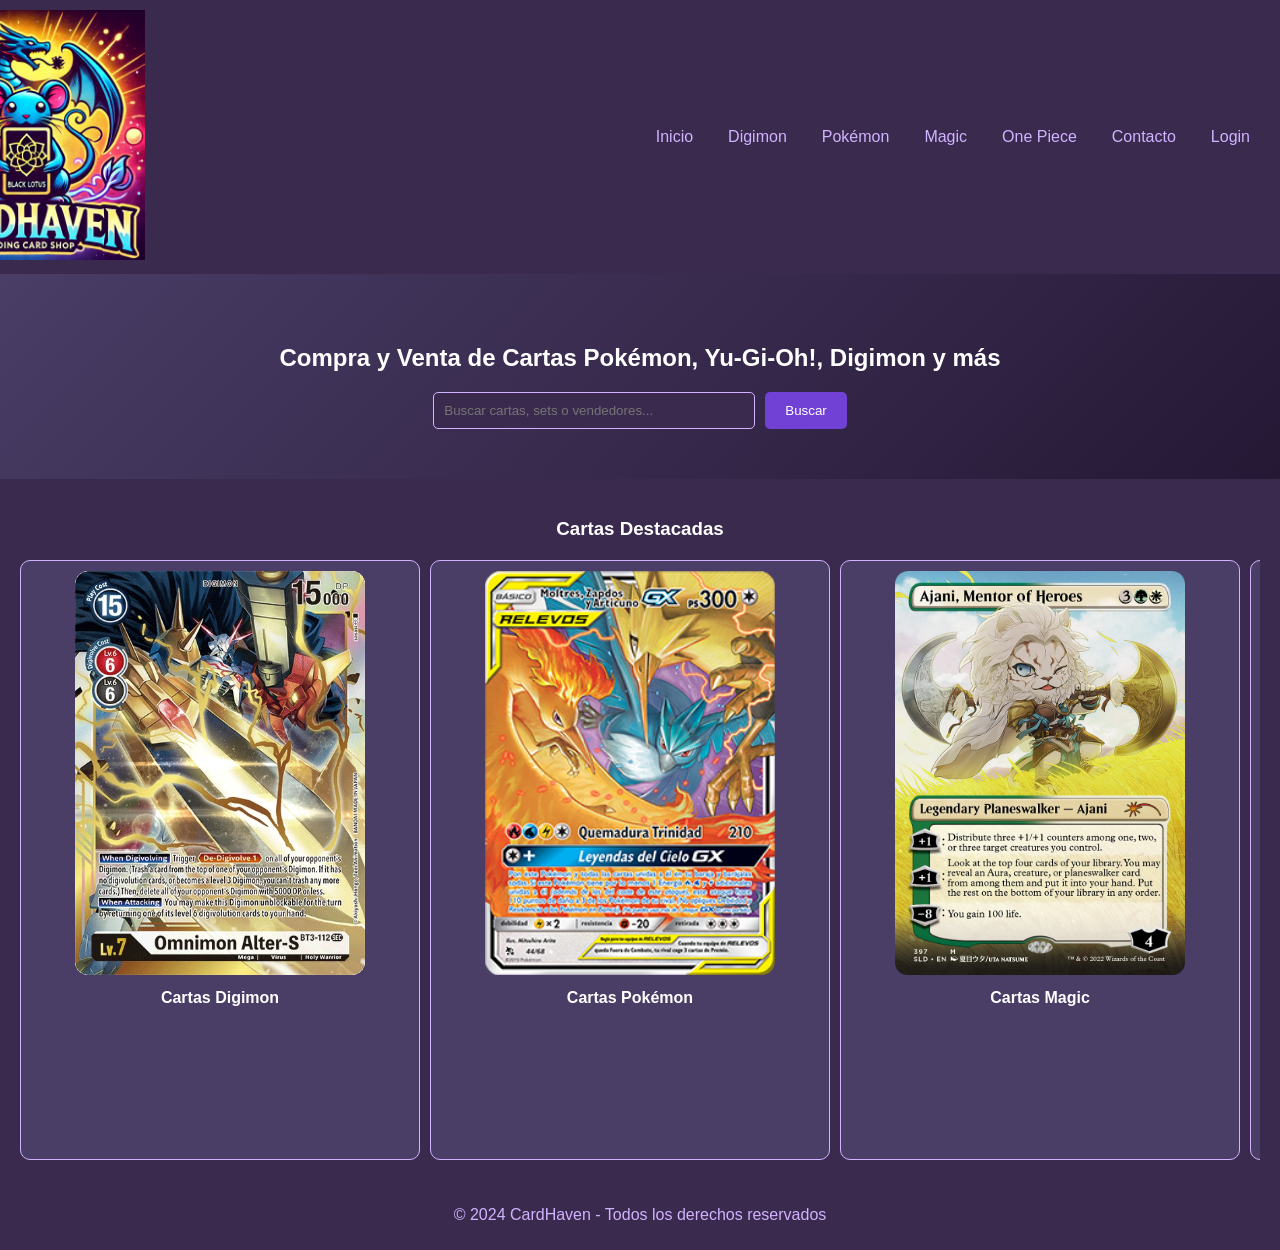
<file: Proyecto/index.html>
<!DOCTYPE html>
<html lang="es">
<head>
    <meta charset="UTF-8">
    <meta name="viewport" content="width=device-width, initial-scale=1.0">
    <title>CardHaven - Compra y Venta de Cartas</title>
    <link rel="stylesheet" href="style.css">
    <script defer src="script.js"></script>
</head>
<body>
    <header>
        <div class="logo">
            <img src="imagenes/Portada.png" alt="CardHaven Logo">
        </div>
        <nav>
            <ul>
                <li><a href="index.html">Inicio</a></li>
                <li><a href="digimon.html">Digimon</a></li>
                <li><a href="pokemon.html">Pokémon</a></li>
                <li><a href="magic.html">Magic</a></li>
                <li><a href="onepiece.html">One Piece</a></li>
                <li><a href="#">Contacto</a></li>
                <li><a href="#">Login</a></li>
            </ul>
        </nav>
    </header>

    <section class="hero">
        <div class="hero-content">
            <h2>Compra y Venta de Cartas Pokémon, Yu-Gi-Oh!, Digimon y más</h2>
            <form class="search-bar">
                <input type="text" placeholder="Buscar cartas, sets o vendedores...">
                <button type="submit">Buscar</button>
            </form>
        </div>
    </section>

    <section class="featured">
        <h3>Cartas Destacadas</h3>
        <div class="slider-container">
            <div class="cards-slider">
                <div class="card">
                    <img src="imagenes/Carta1Digimon.jpg" alt="Carta Digimon">
                    <h4>Cartas Digimon</h4>
                </div>
                <div class="card">
                    <img src="imagenes/carta1Pokemon.png" alt="Carta Pokémon">
                    <h4>Cartas Pokémon</h4>
                </div>
                <div class="card">
                    <img src="imagenes/Carta1Magic.jpg" alt="Carta Magic">
                    <h4>Cartas Magic</h4>
                </div>
                <div class="card">
                    <img src="imagenes/Carta1Onepiece.jpg" alt="Carta One Piece">
                    <h4>Cartas One Piece</h4>
                </div>
                <div class="card">
                    <img src="imagenes/Carta1Digimon.jpg" alt="Carta Digimon">
                    <h4>Cartas Digimon</h4>
                </div>
                <div class="card">
                    <img src="imagenes/carta1Pokemon.png" alt="Carta Pokémon">
                    <h4>Cartas Pokémon</h4>
                </div>
                <div class="card">
                    <img src="imagenes/Carta1Magic.jpg" alt="Carta Magic">
                    <h4>Cartas Magic</h4>
                </div>
                <div class="card">
                    <img src="imagenes/Carta1Onepiece.jpg" alt="Carta One Piece">
                    <h4>Cartas One Piece</h4>
                </div>
                <div class="card">
                    <img src="imagenes/Carta1Digimon.jpg" alt="Carta Digimon">
                    <h4>Cartas Digimon</h4>
                </div>
                <div class="card">
                    <img src="imagenes/carta1Pokemon.png" alt="Carta Pokémon">
                    <h4>Cartas Pokémon</h4>
                </div>
                <div class="card">
                    <img src="imagenes/Carta1Magic.jpg" alt="Carta Magic">
                    <h4>Cartas Magic</h4>
                </div>
                <div class="card">
                    <img src="imagenes/Carta1Onepiece.jpg" alt="Carta One Piece">
                    <h4>Cartas One Piece</h4>
                </div>
                <div class="card">
                    <img src="imagenes/Carta1Digimon.jpg" alt="Carta Digimon">
                    <h4>Cartas Digimon</h4>
                </div>
                <div class="card">
                    <img src="imagenes/carta1Pokemon.png" alt="Carta Pokémon">
                    <h4>Cartas Pokémon</h4>
                </div>
                <div class="card">
                    <img src="imagenes/Carta1Magic.jpg" alt="Carta Magic">
                    <h4>Cartas Magic</h4>
                </div>
                <div class="card">
                    <img src="imagenes/Carta1Onepiece.jpg" alt="Carta One Piece">
                    <h4>Cartas One Piece</h4>
                </div>
            </div>
        </div>
    </section>

    <footer>
        <p>&copy; 2024 CardHaven - Todos los derechos reservados</p>
    </footer>
</body>
</html>
</file>
<file: Proyecto/style.css>
/* General Styles */
body {
    font-family: Arial, sans-serif;
    margin: 0;
    padding: 0;
    background-color: #251835;
    color: #f5e6ff;
}

header {
    display: flex;
    justify-content: space-between;
    align-items: center;
    padding: 10px 20px;
    background-color: #3a2a4e;
    color: #fff;
}

header .logo img {
    height: 250px;
}

nav ul {
    list-style: none;
    display: flex;
    gap: 15px;
    margin: 0;
    padding: 0;
}

nav ul li a {
    text-decoration: none;
    color: #d1b3ff;
    padding: 5px 10px;
    transition: color 0.3s;
}

nav ul li a:hover {
    color: #fff;
}

.hero {
    text-align: center;
    padding: 50px 20px;
    background: linear-gradient(135deg, #4a3d66, #251835);
    color: #fff;
}

.hero h2 {
    margin-bottom: 20px;
}

.search-bar {
    display: flex;
    justify-content: center;
    gap: 10px;
}

.search-bar input {
    padding: 10px;
    width: 300px;
    border: 1px solid #d1b3ff;
    border-radius: 5px;
    background-color: #3a2a4e;
    color: #fff;
}

.search-bar button {
    padding: 10px 20px;
    background-color: #7041d4;
    color: #fff;
    border: none;
    border-radius: 5px;
    cursor: pointer;
    transition: background-color 0.3s;
}

.search-bar button:hover {
    background-color: #5731a9;
}

.featured {
    padding: 20px;
    background-color: #3a2a4e;
    color: #fff;
    text-align: center;
}

.featured h3 {
    margin-bottom: 20px;
}

.slider-container {
    overflow: hidden;
    position: relative;
    max-width: 100%;
}

.cards-slider {
    display: flex;
    gap: 10px;
    animation: slide 15s linear infinite;
}

.card {
    flex: 0 0 400px;
    height: 600px;
    border: 1px solid #d1b3ff;
    border-radius: 10px;
    background-color: #4a3d66;
    text-align: center;
    color: #fff;
    padding: 10px;
    box-sizing: border-box;
}

.card img {
    max-width: 100%;
    height: 70%;
    object-fit: cover;
    border-radius: 10px;
}

.card h4 {
    margin-top: 10px;
}

footer {
    text-align: center;
    padding: 10px;
    background-color: #3a2a4e;
    color: #d1b3ff;
}

/* Animation */
@keyframes slide {
    0% {
        transform: translateX(0);
    }
    100% {
        transform: translateX(-100%);
    }
}
</file>
